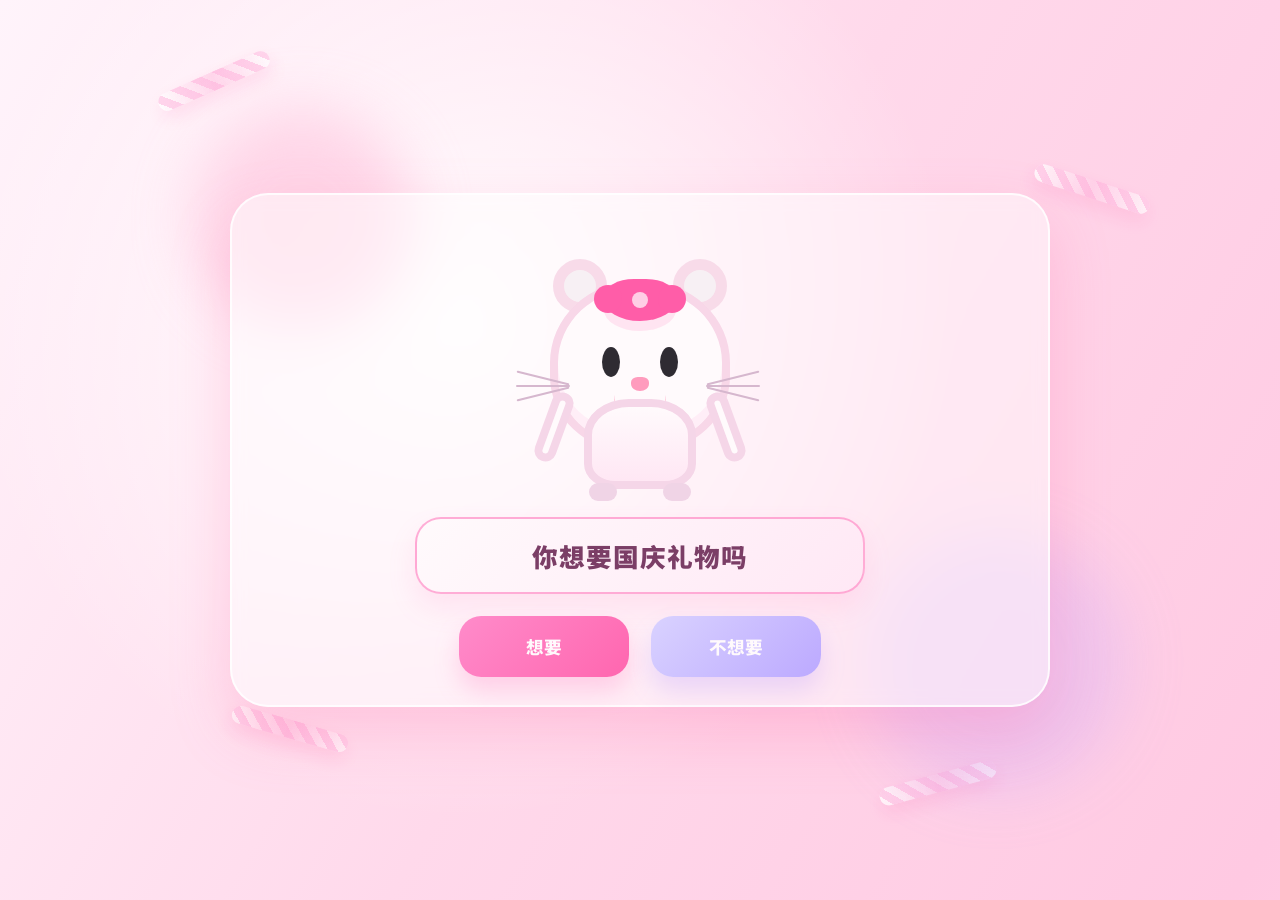
<file: index.html>
<!DOCTYPE html>
<html lang="zh-CN">
  <head>
    <meta charset="UTF-8" />
    <meta name="viewport" content="width=device-width, initial-scale=1.0" />
    <title>国庆礼物选择</title>
    <link rel="preconnect" href="https://fonts.googleapis.com" />
    <link rel="preconnect" href="https://fonts.gstatic.com" crossorigin />
    <link href="https://fonts.googleapis.com/css2?family=Noto+Sans+SC:wght@400;500;700;900&display=swap" rel="stylesheet" />
    <link rel="stylesheet" href="style.css" />
  </head>
  <body data-page="home">
    <div class="page-shell">
      <div class="ribbon ribbon-1"></div>
      <div class="ribbon ribbon-2"></div>
      <div class="ribbon ribbon-3"></div>
      <div class="ribbon ribbon-4"></div>
      <div class="glow glow-1"></div>
      <div class="glow glow-2"></div>

      <main class="scene">
        <section id="cover-screen" class="screen active">
          <div class="cover-card">
            <div class="kitty-figure" aria-label="Hello Kitty illustration">
              <div class="ear left"></div>
              <div class="ear right"></div>
              <div class="head">
                <div class="face">
                  <div class="eye left"></div>
                  <div class="eye right"></div>
                  <div class="nose"></div>
                  <div class="mouth"></div>
                  <div class="whiskers left">
                    <span></span>
                    <span></span>
                    <span></span>
                  </div>
                  <div class="whiskers right">
                    <span></span>
                    <span></span>
                    <span></span>
                  </div>
                  <div class="bow">
                    <span class="bow-center"></span>
                  </div>
                </div>
              </div>
              <div class="body"></div>
              <div class="arm left"></div>
              <div class="arm right"></div>
              <div class="foot left"></div>
              <div class="foot right"></div>
            </div>

            <div class="question-box">你想要国庆礼物吗</div>

            <div class="choice-row">
              <button class="choice choice-affirm" type="button">想要</button>
              <button class="choice choice-deny" type="button">不想要</button>
            </div>
          </div>
        </section>

        <section id="gift-screen" class="screen">
          <div class="gift-card">
            <div class="gift-header">
              <span class="mini-badge">精选礼物</span>
              <h2>挑一个心动的国庆礼物</h2>
            </div>

            <div class="product-grid">
              <button class="gift-item" type="button" data-name="兰蔻小黑瓶">
                <div class="product-visual bottle">
                  <div class="bottle-cap"></div>
                  <div class="bottle-body"></div>
                </div>
                <span>兰蔻小黑瓶</span>
              </button>

              <button class="gift-item" type="button" data-name="Hello Kitty 保温杯">
                <div class="product-visual thermos">
                  <div class="thermos-top"></div>
                  <div class="thermos-body">
                    <div class="thermos-kitty"></div>
                  </div>
                </div>
                <span>Hello Kitty 保温杯</span>
              </button>

              <button class="gift-item" type="button" data-name="Jellycat 邦妮兔">
                <div class="product-visual bunny">
                  <div class="bunny-ear left"></div>
                  <div class="bunny-ear right"></div>
                  <div class="bunny-face">
                    <span class="eye left"></span>
                    <span class="eye right"></span>
                    <span class="nose"></span>
                  </div>
                </div>
                <span>Jellycat 邦妮兔</span>
              </button>
            </div>
          </div>
        </section>

        <section id="letter-screen" class="screen">
          <div class="letter-paper">
            <div class="letter-top"></div>
            <div class="letter-content">
              <p class="letter-salute">收到！</p>
              <p class="letter-text">请确认你的 <span id="selected-gift-name">礼物</span> 礼物</p>
            </div>
            <div class="letter-actions">
              <button class="letter-btn confirm" type="button">确认</button>
              <button class="letter-btn back" type="button">重新挑选</button>
            </div>
          </div>
        </section>
      </main>
    </div>

    <script src="script.js"></script>
  </body>
</html>
</file>
<file: style.css>
:root {
  --pink-1: #ffd8e9;
  --pink-2: #ffbbd7;
  --pink-3: #ff8fc5;
  --pink-4: #ff6bb1;
  --rose: #ff4fa0;
  --purple: #b99ae9;
  --white: #fffafc;
  --peach: #ffe7c7;
  --text: #7b3e66;
  --shadow: rgba(255, 110, 170, 0.28);
}

* {
  box-sizing: border-box;
}

html, body {
  margin: 0;
  min-height: 100%;
  height: 100%;
  font-family: 'Noto Sans SC', sans-serif;
  background: linear-gradient(180deg, #fff5fb 0%, #ffe5f2 30%, #ffd9ec 100%);
  color: var(--text);
}

body {
  display: flex;
  align-items: center;
  justify-content: center;
  overflow: hidden;
}

button {
  font: inherit;
}

.page-shell {
  position: relative;
  width: 100vw;
  height: 100vh;
  overflow: hidden;
  background:
    radial-gradient(circle at 20% 20%, rgba(255,255,255,0.9), rgba(255,255,255,0) 22%),
    radial-gradient(circle at 80% 12%, rgba(255,255,255,0.75), rgba(255,255,255,0) 20%),
    linear-gradient(120deg, #fff4fb 0%, #ffd9eb 28%, #ffc9e2 54%, #ffe7f5 100%);
  background-size: 180% 180%;
  animation: backgroundShift 18s ease-in-out infinite alternate;
}

@keyframes backgroundShift {
  0% {
    background-position: 0% 50%;
  }
  100% {
    background-position: 100% 50%;
  }
}

.ribbon {
  position: absolute;
  width: 120px;
  height: 18px;
  border-radius: 18px;
  background: linear-gradient(90deg, rgba(255,255,255,0.7), rgba(255, 152, 204, 0.8), rgba(255,255,255,0.5));
  box-shadow: 0 8px 18px rgba(255, 102, 170, 0.18);
  opacity: 0.9;
  animation: floatRibbon 7s ease-in-out infinite;
}

.ribbon::before,
.ribbon::after {
  content: "";
  position: absolute;
  inset: 0;
  border-radius: inherit;
  background: repeating-linear-gradient(
    45deg,
    rgba(255,255,255,0.4) 0,
    rgba(255,255,255,0.4) 8px,
    rgba(255,196,228,0.7) 8px,
    rgba(255,196,228,0.7) 16px
  );
  opacity: 0.7;
}

.ribbon-1 { top: 8%; left: 12%; transform: rotate(-24deg); }
.ribbon-2 { top: 20%; right: 10%; transform: rotate(18deg); animation-delay: 1s; }
.ribbon-3 { bottom: 18%; left: 18%; transform: rotate(16deg); animation-delay: 2s; }
.ribbon-4 { bottom: 12%; right: 22%; transform: rotate(-15deg); animation-delay: 3s; }

@keyframes floatRibbon {
  0%, 100% { transform: translateY(0) rotate(var(--rot, 0deg)); }
  50% { transform: translateY(-12px) rotate(calc(var(--rot, 0deg) + 6deg)); }
}

.ribbon-1 { --rot: -24deg; }
.ribbon-2 { --rot: 18deg; }
.ribbon-3 { --rot: 16deg; }
.ribbon-4 { --rot: -15deg; }

.glow {
  position: absolute;
  border-radius: 50%;
  filter: blur(30px);
  opacity: 0.7;
}

.glow-1 {
  width: 220px;
  height: 220px;
  background: rgba(255, 191, 218, 0.8);
  top: 12%;
  left: 15%;
}

.glow-2 {
  width: 260px;
  height: 260px;
  background: rgba(201, 170, 255, 0.42);
  bottom: 12%;
  right: 12%;
}

.scene {
  position: relative;
  z-index: 2;
  width: 100%;
  height: 100%;
}

.screen {
  position: absolute;
  inset: 0;
  display: grid;
  place-items: center;
  opacity: 0;
  visibility: hidden;
  transform: translateY(22px) scale(0.96);
  transition: opacity 0.5s ease, transform 0.5s ease, visibility 0.5s ease;
}

.screen.active {
  opacity: 1;
  visibility: visible;
  transform: translateY(0) scale(1);
}

.cover-card,
.gift-card {
  position: relative;
  width: min(90vw, 820px);
  padding: 34px 30px 28px;
  border-radius: 38px;
  background: rgba(255, 255, 255, 0.48);
  backdrop-filter: blur(8px);
  border: 2px solid rgba(255, 255, 255, 0.8);
  box-shadow: 0 26px 58px var(--shadow);
}

.cover-card {
  display: flex;
  flex-direction: column;
  align-items: center;
  gap: 16px;
}

.kitty-figure {
  position: relative;
  width: 230px;
  height: 260px;
  margin-top: 12px;
}

.ear {
  position: absolute;
  width: 54px;
  height: 54px;
  background: #f7f0f4;
  border: 11px solid #f8dbe9;
  border-radius: 50%;
  top: 18px;
}

.ear.left { left: 28px; }
.ear.right { right: 28px; }

.head {
  position: absolute;
  width: 180px;
  height: 170px;
  left: 25px;
  top: 40px;
  background: #fffafc;
  border: 8px solid #f8d7e8;
  border-radius: 48% 48% 44% 44%;
  box-shadow: inset 0 -12px 0 rgba(255, 183, 218, 0.18);
}

.face {
  position: relative;
  width: 100%;
  height: 100%;
}

.eye {
  position: absolute;
  top: 58px;
  width: 18px;
  height: 30px;
  background: #2f2b32;
  border-radius: 50%;
}

.eye.left { left: 44px; }
.eye.right { right: 44px; }

.nose {
  position: absolute;
  left: 50%;
  transform: translateX(-50%);
  top: 88px;
  width: 18px;
  height: 14px;
  background: #ff9bbd;
  border-radius: 45% 45% 60% 60%;
}

.mouth {
  position: absolute;
  left: 50%;
  transform: translateX(-50%);
  top: 104px;
  width: 52px;
  height: 28px;
  border-bottom: 4px solid #ff8bb0;
  border-radius: 0 0 40px 40px;
}

.whiskers {
  position: absolute;
  top: 88px;
  width: 58px;
  height: 20px;
}

.whiskers span {
  position: absolute;
  left: 0;
  width: 54px;
  height: 2px;
  background: #d6b7ce;
  border-radius: 4px;
}

.whiskers.left { left: -42px; }
.whiskers.right { right: -42px; }

.whiskers.left span:nth-child(1) { top: 0; transform: rotate(14deg); }
.whiskers.left span:nth-child(2) { top: 8px; }
.whiskers.left span:nth-child(3) { top: 16px; transform: rotate(-14deg); }

.whiskers.right span:nth-child(1) { top: 0; transform: rotate(-14deg); }
.whiskers.right span:nth-child(2) { top: 8px; }
.whiskers.right span:nth-child(3) { top: 16px; transform: rotate(14deg); }

.bow {
  position: absolute;
  left: 50%;
  transform: translateX(-50%);
  top: -10px;
  width: 72px;
  height: 42px;
  background: #ff5da8;
  border-radius: 50% 50% 60% 60%;
  box-shadow: 0 10px 0 rgba(255, 93, 168, 0.14);
}

.bow::before,
.bow::after {
  content: "";
  position: absolute;
  width: 28px;
  height: 28px;
  background: #ff5da8;
  border-radius: 50%;
  top: 6px;
}

.bow::before { left: -10px; }
.bow::after { right: -10px; }

.bow-center {
  position: absolute;
  inset: 0;
  width: 16px;
  height: 16px;
  margin: auto;
  background: rgba(255,255,255,0.7);
  border-radius: 50%;
}

.body {
  position: absolute;
  left: 50%;
  transform: translateX(-50%);
  bottom: 12px;
  width: 112px;
  height: 90px;
  background: linear-gradient(180deg, #fffafc 0%, #ffe7f4 100%);
  border: 8px solid #f5d6e8;
  border-radius: 40% 40% 28% 28%;
}

.arm {
  position: absolute;
  top: 150px;
  width: 22px;
  height: 72px;
  background: #fffafc;
  border: 8px solid #f5d6e8;
  border-radius: 20px;
}

.arm.left { left: 18px; transform: rotate(20deg); }
.arm.right { right: 18px; transform: rotate(-20deg); }

.foot {
  position: absolute;
  bottom: 0;
  width: 28px;
  height: 18px;
  background: #f0d4e6;
  border-radius: 14px;
}

.foot.left { left: 64px; }
.foot.right { right: 64px; }

.question-box {
  width: min(80vw, 450px);
  padding: 18px 28px;
  border-radius: 26px;
  background: linear-gradient(135deg, #fffafc, #ffe8f5);
  border: 2px solid rgba(255, 142, 198, 0.7);
  box-shadow: 0 14px 28px rgba(255, 120, 182, 0.14);
  text-align: center;
  font-size: clamp(1.5rem, 2vw, 2rem);
  font-weight: 900;
  letter-spacing: 1px;
  color: var(--text);
}

.choice-row {
  display: flex;
  gap: 22px;
  justify-content: center;
  align-items: flex-start;
  width: 100%;
  margin-top: 6px;
}

.choice {
  appearance: none;
  border: none;
  width: 170px;
  padding: 18px 10px;
  border-radius: 22px;
  font-size: 1.1rem;
  font-weight: 800;
  color: var(--white);
  background: linear-gradient(135deg, #ff8bca, #ff66af);
  box-shadow: 0 14px 24px rgba(255, 118, 185, 0.28);
  cursor: pointer;
  transition: transform 0.2s ease, box-shadow 0.25s ease;
}

.choice:hover {
  transform: translateY(-2px) scale(1.03);
}

.choice-deny {
  background: linear-gradient(135deg, #d9d2ff, #bca9ff);
  box-shadow: 0 14px 24px rgba(160, 129, 255, 0.22);
}

.choice-affirm.is-bigger {
  transform: scale(1.9);
  box-shadow: 0 18px 30px rgba(255, 118, 185, 0.38);
}

.gift-card {
  display: flex;
  flex-direction: column;
  gap: 24px;
}

.letter-paper {
  position: relative;
  width: min(88vw, 620px);
  padding: 36px 26px 22px;
  border-radius: 26px;
  background: linear-gradient(180deg, rgba(255,255,255,0.9), rgba(255,245,251,0.9));
  border: 2px solid rgba(255, 149, 201, 0.7);
  box-shadow: 0 24px 52px rgba(255, 131, 197, 0.22);
  transform: rotate(-1deg);
}

.letter-top {
  position: absolute;
  right: 0;
  top: 0;
  width: 0;
  height: 0;
  border-top: 48px solid rgba(255, 157, 206, 0.28);
  border-left: 48px solid transparent;
}

.letter-content {
  position: relative;
  padding: 24px 18px 12px;
  background: rgba(255,255,255,0.3);
  border-radius: 18px;
  border: 1px solid rgba(255, 160, 209, 0.4);
}

.letter-salute {
  margin: 0 0 8px;
  font-size: clamp(2.2rem, 3vw, 3rem);
  font-weight: 900;
  line-height: 1.1;
  letter-spacing: 0.08em;
  color: var(--rose);
}

.letter-text {
  margin: 0;
  font-size: clamp(1.4rem, 2.4vw, 2rem);
  line-height: 1.8;
  font-weight: 700;
  color: var(--text);
}

#selected-gift-name {
  color: var(--rose);
  font-weight: 900;
}

.letter-actions {
  display: flex;
  justify-content: center;
  gap: 18px;
  margin-top: 22px;
}

.letter-btn {
  appearance: none;
  border: none;
  padding: 14px 24px;
  border-radius: 18px;
  font-size: 1rem;
  font-weight: 800;
  cursor: pointer;
  transition: transform 0.2s ease;
}

.letter-btn:hover {
  transform: translateY(-2px);
}

.letter-btn.confirm {
  background: linear-gradient(135deg, #ff8dc3, #ff6bb0);
  color: white;
  box-shadow: 0 12px 22px rgba(255, 118, 185, 0.22);
}

.letter-btn.back {
  background: linear-gradient(135deg, #dfe2ff, #c9beff);
  color: var(--text);
}

.gift-header {
  text-align: center;
}

.mini-badge {
  display: inline-block;
  padding: 7px 16px;
  border-radius: 999px;
  background: rgba(255, 139, 202, 0.18);
  color: var(--rose);
  font-size: 0.8rem;
  font-weight: 700;
  letter-spacing: 0.08em;
  text-transform: uppercase;
}

.gift-header h2 {
  margin: 14px 0 0;
  font-size: clamp(2rem, 3vw, 2.8rem);
  font-weight: 900;
  letter-spacing: 0.04em;
  color: var(--text);
}

.product-grid {
  display: grid;
  grid-template-columns: repeat(3, minmax(180px, 1fr));
  gap: 24px;
}

.gift-item {
  position: relative;
  appearance: none;
  border: 2px solid rgba(255, 138, 196, 0.72);
  border-radius: 26px;
  background: rgba(255, 255, 255, 0.65);
  padding: 18px 14px 14px;
  box-shadow: 0 16px 28px rgba(255, 148, 203, 0.14);
  cursor: pointer;
  transition: transform 0.25s ease, box-shadow 0.25s ease;
  color: var(--text);
}

.gift-item:hover {
  transform: translateY(-6px) scale(1.02);
}

.gift-item.active {
  transform: scale(1.05);
  box-shadow: 0 16px 32px rgba(255, 122, 190, 0.28);
  border-color: rgba(255, 101, 180, 0.9);
  background: linear-gradient(180deg, rgba(255,255,255,0.9), rgba(255, 233, 243, 0.88));
}

.gift-item span {
  display: block;
  margin-top: 16px;
  font-size: 1.1rem;
  font-weight: 700;
}

.product-visual {
  position: relative;
  height: 170px;
  display: grid;
  place-items: center;
}

.bottle {
  position: relative;
}

.bottle-cap {
  width: 54px;
  height: 22px;
  border-radius: 12px 12px 8px 8px;
  background: linear-gradient(180deg, #8b7a80, #615a60);
  position: absolute;
  top: 12px;
  left: 50%;
  transform: translateX(-50%);
  box-shadow: inset 0 2px 4px rgba(255, 255, 255, 0.4);
}

.bottle-body {
  width: 74px;
  height: 112px;
  border-radius: 18px 18px 20px 20px;
  background: linear-gradient(180deg, #111111, #2f2f2f 38%, #0c0c0c 100%);
  position: relative;
  box-shadow: inset -10px 0 0 rgba(255,255,255,0.12), inset 10px 0 0 rgba(255,255,255,0.08);
}

.bottle-body::before {
  content: "";
  position: absolute;
  left: 50%;
  top: 18px;
  width: 38px;
  height: 52px;
  transform: translateX(-50%);
  background: linear-gradient(180deg, rgba(255,255,255,0.22), rgba(255,255,255,0.04));
  border-radius: 10px;
}

.thermos {
  position: relative;
}

.thermos-top {
  width: 78px;
  height: 18px;
  background: linear-gradient(180deg, #f4f6fb, #d9e1f3);
  border-radius: 10px 10px 4px 4px;
  position: absolute;
  top: 18px;
  left: 50%;
  transform: translateX(-50%);
}

.thermos-body {
  width: 88px;
  height: 110px;
  background: linear-gradient(180deg, #f4f7ff, #c8d7ff 56%, #b8caee);
  border: 5px solid rgba(142, 167, 217, 0.58);
  border-radius: 24px 24px 28px 28px;
  position: absolute;
  bottom: 20px;
  left: 50%;
  transform: translateX(-50%);
  overflow: hidden;
}

.thermos-kitty {
  position: absolute;
  width: 40px;
  height: 40px;
  left: 50%;
  top: 22px;
  transform: translateX(-50%);
  background: #fff;
  border-radius: 50%;
  box-shadow:
    0 0 0 6px #f9d6e8,
    -16px 10px 0 -8px #fff,
    16px 10px 0 -8px #fff;
}

.thermos-kitty::before,
.thermos-kitty::after {
  content: "";
  position: absolute;
  width: 12px;
  height: 12px;
  background: #2e2a34;
  border-radius: 50%;
  top: 16px;
}

.thermos-kitty::before { left: 10px; }
.thermos-kitty::after { right: 10px; }

.bunny {
  position: relative;
}

.bunny-ear {
  position: absolute;
  width: 22px;
  height: 60px;
  background: linear-gradient(180deg, #fff, #f6d1df);
  border-radius: 50% 50% 40% 40%;
  top: 18px;
}

.bunny-ear.left { left: 52px; transform: rotate(-14deg); }
.bunny-ear.right { right: 52px; transform: rotate(14deg); }

.bunny-face {
  position: absolute;
  width: 90px;
  height: 90px;
  left: 50%;
  bottom: 18px;
  transform: translateX(-50%);
  background: linear-gradient(180deg, #fffefc, #f5dce6);
  border-radius: 50%;
  box-shadow: inset 0 -8px 0 rgba(255, 169, 202, 0.18);
}

.bunny-face .eye {
  position: absolute;
  width: 10px;
  height: 14px;
  background: #2d2a32;
  border-radius: 50%;
  top: 28px;
}

.bunny-face .eye.left { left: 25px; }
.bunny-face .eye.right { right: 25px; }

.bunny-face .nose {
  position: absolute;
  width: 12px;
  height: 10px;
  background: #ff88af;
  border-radius: 50% 50% 60% 60%;
  left: 50%;
  top: 38px;
  transform: translateX(-50%);
}

.page-result .scene {
  display: grid;
  place-items: center;
}

.result-card {
  width: min(88vw, 620px);
  padding: 30px 28px 24px;
  border-radius: 30px;
  background: rgba(255, 255, 255, 0.7);
  border: 2px solid rgba(255, 166, 209, 0.7);
  box-shadow: 0 26px 52px rgba(255, 112, 177, 0.18);
  text-align: center;
}

.result-badge {
  display: inline-block;
  padding: 8px 18px;
  border-radius: 999px;
  background: linear-gradient(135deg, #ff92c9, #ff69af);
  color: white;
  font-weight: 900;
  letter-spacing: 0.08em;
  box-shadow: 0 10px 20px rgba(255, 112, 177, 0.22);
}

.result-card h1 {
  margin: 18px 0 12px;
  font-size: clamp(2rem, 3vw, 2.8rem);
  font-weight: 900;
  letter-spacing: 0.04em;
  color: var(--text);
}

.result-box {
  margin: 18px auto 14px;
  padding: 20px 18px;
  border-radius: 20px;
  background: linear-gradient(135deg, #fffafc, #ffeaf5);
  border: 2px dashed rgba(255, 133, 190, 0.8);
  font-size: clamp(1.6rem, 2.8vw, 2.4rem);
  font-weight: 900;
  color: var(--rose);
  min-height: 86px;
  display: flex;
  align-items: center;
  justify-content: center;
}

.result-tip {
  margin: 0;
  font-size: 1rem;
  color: rgba(123, 62, 102, 0.8);
}

@media (max-width: 760px) {
  .cover-card, .gift-card {
    width: min(92vw, 640px);
    padding: 26px 18px 20px;
  }

  .choice-row {
    flex-direction: column;
    align-items: center;
    gap: 18px;
  }

  .choice {
    width: min(78vw, 280px);
  }

  .product-grid {
    grid-template-columns: 1fr;
  }

  .kitty-figure {
    transform: scale(0.9);
  }
}
</file>
